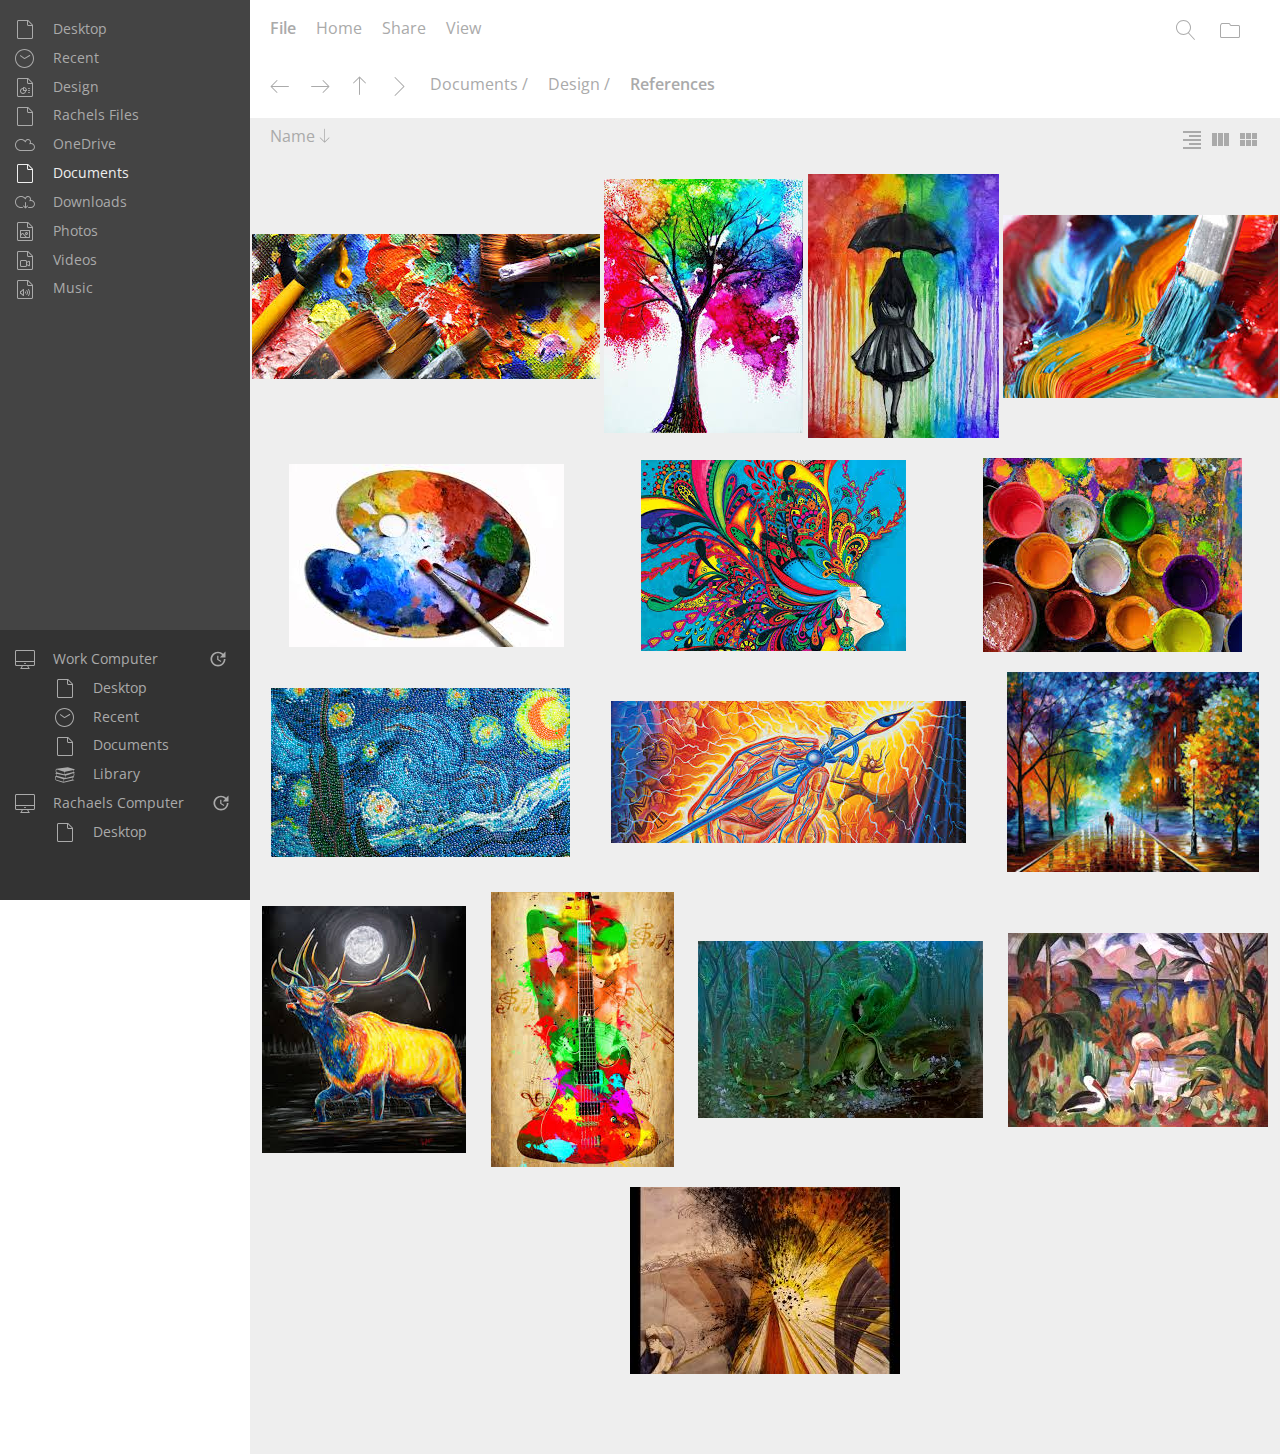
<file: DuplicateLayout/index.html>
<!doctype html>
<html lang="en">
<head>
    <meta charset="UTF-8">
    <meta name="viewport"
          content="width=device-width, user-scalable=no, initial-scale=1.0, maximum-scale=1.0, minimum-scale=1.0">

    <link rel="stylesheet" href="./css/reset.css">
    <link href="https://fonts.googleapis.com/css?family=Open+Sans:400,600,800" rel="stylesheet">
    <link rel="stylesheet" href="./css/main.css">
    <title>File Dashboard</title>
</head>
<body>

    <!--Left navigation-->
    <aside>
        <div class="left_top">
            <ul>
                <li>
                    <svg xmlns="http://www.w3.org/2000/svg" width="20" height="20" viewBox="0 0 20 20">
    <path d="M17.854 5.646l-4.5-4.5C13.26 1.052 13.133 1 13 1H3.5C2.673 1 2 1.673 2 2.5v16c0 .827.673 1.5 1.5 1.5h13c.827 0 1.5-.673 1.5-1.5V6c0-.133-.053-.26-.146-.354zM16.793 6H13.5c-.276 0-.5-.224-.5-.5V2.207L16.793 6zM17 18.5c0 .276-.224.5-.5.5h-13c-.276 0-.5-.224-.5-.5v-16c0-.276.224-.5.5-.5H12v3.5c0 .827.673 1.5 1.5 1.5H17v11.5z"/>
</svg>
                    <h4>Desktop</h4>
                </li>
                <li>
                    <svg xmlns="http://www.w3.org/2000/svg" width="20" height="20" viewBox="0 0 20 20">
    <path d="M16.218 3.782C14.424 1.988 12.038 1 9.5 1s-4.923.988-6.718 2.782C.988 5.576 0 7.962 0 10.499s.988 4.923 2.782 6.718 4.18 2.782 6.718 2.782 4.923-.988 6.718-2.782S19 13.037 19 10.499s-.988-4.923-2.782-6.717zM9.5 19C4.813 19 1 15.187 1 10.5S4.813 2 9.5 2 18 5.813 18 10.5 14.187 19 9.5 19z"/>
    <path d="M15.129 7.25c-.138-.239-.444-.321-.683-.183l-4.92 2.841-3.835-2.685c-.226-.158-.538-.103-.696.123s-.103.538.123.696l4.096 2.868.003.002.026.016.007.004.027.014.006.003.031.014.019.007.014.005.02.006.013.003.02.005.014.003.019.003.018.002.016.002.035.001.057-.003h.001c.018-.002.037-.006.055-.01l.004-.001c.017-.004.034-.009.051-.016l.007-.003c.016-.006.032-.013.047-.021l.009-.005.017-.009 5.196-3c.239-.138.321-.444.183-.683z"/>
</svg>
                    <h4>Recent</h4>
                </li>
                <li>
                    <svg xmlns="http://www.w3.org/2000/svg" width="20" height="20" viewBox="0 0 20 20">
    <path d="M17.854 5.646l-4.5-4.5C13.26 1.052 13.133 1 13 1H3.5C2.673 1 2 1.673 2 2.5v16c0 .827.673 1.5 1.5 1.5h13c.827 0 1.5-.673 1.5-1.5V6c0-.133-.053-.26-.146-.354zM16.793 6H13.5c-.276 0-.5-.224-.5-.5V2.207L16.793 6zM16.5 19h-13c-.276 0-.5-.224-.5-.5v-16c0-.276.224-.5.5-.5H12v3.5c0 .827.673 1.5 1.5 1.5H17v11.5c0 .276-.224.5-.5.5z"/>
    <path d="M14.5 14h-1c-.276 0-.5-.224-.5-.5s.224-.5.5-.5h1c.276 0 .5.224.5.5s-.224.5-.5.5zM14.5 16h-1c-.276 0-.5-.224-.5-.5s.224-.5.5-.5h1c.276 0 .5.224.5.5s-.224.5-.5.5zM8.5 10c-.276 0-.5.224-.5.5v.5c-1.654 0-3 1.346-3 3s1.346 3 3 3 3-1.346 3-3h.5c.276 0 .5-.224.5-.5 0-1.93-1.57-3.5-3.5-3.5zm.5 1.05c.978.199 1.75.972 1.95 1.95H9v-1.95zM8 16c-1.103 0-2-.897-2-2s.897-2 2-2v1.5c0 .276.224.5.5.5H10c0 1.103-.897 2-2 2zM14.5 12h-1c-.276 0-.5-.224-.5-.5s.224-.5.5-.5h1c.276 0 .5.224.5.5s-.224.5-.5.5z"/>
</svg>
                    <h4>Design</h4>
                </li>
                <li>
                    <svg xmlns="http://www.w3.org/2000/svg" width="20" height="20" viewBox="0 0 20 20">
    <path d="M17.854 5.646l-4.5-4.5C13.26 1.052 13.133 1 13 1H3.5C2.673 1 2 1.673 2 2.5v16c0 .827.673 1.5 1.5 1.5h13c.827 0 1.5-.673 1.5-1.5V6c0-.133-.053-.26-.146-.354zM16.793 6H13.5c-.276 0-.5-.224-.5-.5V2.207L16.793 6zM17 18.5c0 .276-.224.5-.5.5h-13c-.276 0-.5-.224-.5-.5v-16c0-.276.224-.5.5-.5H12v3.5c0 .827.673 1.5 1.5 1.5H17v11.5z"/>
</svg>
                    <h4>Rachels Files</h4>
                </li>
                <li>
                    <svg xmlns="http://www.w3.org/2000/svg" width="20" height="20" viewBox="0 0 20 20">
    <path d="M16.006 16H6c-3.308 0-6-2.692-6-6s2.692-6 6-6c1.602 0 3.137.643 4.26 1.775.088-.194.196-.38.325-.555C11.149 4.456 12.052 4 13 4c1.654 0 3 1.346 3 3 0 .351-.061.694-.178 1.017.061-.003.122-.004.184-.004 2.202 0 3.994 1.792 3.994 3.994s-1.792 3.994-3.994 3.994zM6 5c-2.757 0-5 2.243-5 5s2.243 5 5 5h10.006C17.657 15 19 13.657 19 12.006s-1.343-2.994-2.994-2.994c-.354 0-.699.061-1.026.18-.218.08-.462-.001-.59-.195s-.104-.45.056-.619c.357-.376.554-.865.554-1.379 0-1.103-.897-2-2-2-.642 0-1.229.297-1.61.814-.23.312-.365.678-.388 1.057-.013.212-.159.393-.363.45s-.423-.02-.545-.193c-.11-.156-.229-.307-.354-.447C8.791 5.612 7.428 4.999 6 4.999z"/>
</svg>
                    <h4>OneDrive</h4>
                </li>
                <li>
                    <svg class='documents' xmlns="http://www.w3.org/2000/svg" width="20" height="20" viewBox="0 0 20 20">
    <path d="M17.854 5.646l-4.5-4.5C13.26 1.052 13.133 1 13 1H3.5C2.673 1 2 1.673 2 2.5v16c0 .827.673 1.5 1.5 1.5h13c.827 0 1.5-.673 1.5-1.5V6c0-.133-.053-.26-.146-.354zM16.793 6H13.5c-.276 0-.5-.224-.5-.5V2.207L16.793 6zM17 18.5c0 .276-.224.5-.5.5h-13c-.276 0-.5-.224-.5-.5v-16c0-.276.224-.5.5-.5H12v3.5c0 .827.673 1.5 1.5 1.5H17v11.5z"/>
</svg>
                    <h4 class='documents'>Documents</h4>
                </li>
                <li>
                    <svg xmlns="http://www.w3.org/2000/svg" width="20" height="20" viewBox="0 0 20 20">
    <path d="M12.853 13.647c-.195-.195-.512-.195-.707 0L11 14.793V10.5c0-.276-.224-.5-.5-.5s-.5.224-.5.5v4.293l-1.146-1.146c-.195-.195-.512-.195-.707 0s-.195.512 0 .707l2 2c.098.098.226.146.354.146s.256-.049.353-.147l2-2c.195-.195.195-.512 0-.707z"/>
    <path d="M16.006 16H13.5c-.276 0-.5-.224-.5-.5s.224-.5.5-.5h2.506C17.657 15 19 13.657 19 12.006s-1.343-2.994-2.994-2.994c-.354 0-.699.061-1.026.18-.218.08-.462-.001-.59-.195s-.104-.45.056-.619c.357-.376.554-.865.554-1.379 0-1.103-.897-2-2-2-.642 0-1.229.297-1.61.814-.23.312-.365.678-.388 1.057-.013.212-.159.392-.363.45s-.423-.02-.545-.193c-.11-.156-.229-.307-.354-.447C8.791 5.612 7.428 4.999 6 4.999c-2.757 0-5 2.243-5 5s2.243 5 5 5h1.5c.276 0 .5.224.5.5s-.224.5-.5.5H6c-3.308 0-6-2.692-6-6s2.692-6 6-6c1.602 0 3.137.643 4.26 1.775.088-.194.196-.38.325-.555.564-.764 1.467-1.22 2.415-1.22 1.654 0 3 1.346 3 3 0 .351-.061.694-.178 1.017.061-.003.122-.004.184-.004 2.202 0 3.994 1.792 3.994 3.994S18.208 16 16.006 16z"/>
</svg>
                    <h4>Downloads</h4>
                </li>
                <li>
                    <svg xmlns="http://www.w3.org/2000/svg" width="20" height="20" viewBox="0 0 20 20">
    <path d="M17.854 5.646l-4.5-4.5C13.26 1.052 13.133 1 13 1H3.5C2.673 1 2 1.673 2 2.5v16c0 .827.673 1.5 1.5 1.5h13c.827 0 1.5-.673 1.5-1.5V6c0-.133-.053-.26-.146-.354zM16.793 6H13.5c-.276 0-.5-.224-.5-.5V2.207L16.793 6zM16.5 19h-13c-.276 0-.5-.224-.5-.5v-16c0-.276.224-.5.5-.5H12v3.5c0 .827.673 1.5 1.5 1.5H17v11.5c0 .276-.224.5-.5.5z"/>
    <path d="M11.5 14c-.827 0-1.5-.673-1.5-1.5s.673-1.5 1.5-1.5 1.5.673 1.5 1.5-.673 1.5-1.5 1.5zm0-2c-.276 0-.5.224-.5.5s.224.5.5.5.5-.224.5-.5-.224-.5-.5-.5z"/>
    <path d="M14.5 9h-9c-.276 0-.5.224-.5.5v7c0 .276.224.5.5.5h9c.276 0 .5-.224.5-.5v-7c0-.276-.224-.5-.5-.5zM6 14.675l1.266-1.582c.073-.091.164-.142.259-.144s.189.044.266.131L10.387 16H6v-1.325zM14 16h-2.275l-3.187-3.585c-.272-.306-.652-.476-1.039-.466s-.758.199-1.014.519L6 13.074V9.999h8v6z"/>
</svg>
                    <h4>Photos</h4>
                </li>
                <li>
                    <svg xmlns="http://www.w3.org/2000/svg" width="20" height="20" viewBox="0 0 20 20">
    <path d="M17.854 5.646l-4.5-4.5C13.26 1.052 13.133 1 13 1H3.5C2.673 1 2 1.673 2 2.5v16c0 .827.673 1.5 1.5 1.5h13c.827 0 1.5-.673 1.5-1.5V6c0-.133-.053-.26-.146-.354zM16.793 6H13.5c-.276 0-.5-.224-.5-.5V2.207L16.793 6zM16.5 19h-13c-.276 0-.5-.224-.5-.5v-16c0-.276.224-.5.5-.5H12v3.5c0 .827.673 1.5 1.5 1.5H17v11.5c0 .276-.224.5-.5.5z"/>
    <path d="M14.234 10.676c-.136 0-.272.034-.405.1L12 11.691V11.5c0-.827-.673-1.5-1.5-1.5h-4c-.827 0-1.5.673-1.5 1.5v4c0 .827.673 1.5 1.5 1.5h4c.827 0 1.5-.673 1.5-1.5v-.191l1.829.915c.133.067.269.1.405.1.227 0 .43-.093.574-.263.126-.149.192-.343.192-.561v-4c0-.47-.329-.824-.766-.824zM11 15.5c0 .276-.224.5-.5.5h-4c-.276 0-.5-.224-.5-.5v-4c0-.276.224-.5.5-.5h4c.276 0 .5.224.5.5v4zm3-.309l-1.829-.915C12.094 14.238 12 14.085 12 14v-1c0-.086.094-.238.171-.276L14 11.81v3.382z"/>
</svg>
                    <h4>Videos</h4>
                </li>
                <li>
                    <svg xmlns="http://www.w3.org/2000/svg" width="20" height="20" viewBox="0 0 20 20">
    <path d="M17.854 5.646l-4.5-4.5C13.26 1.052 13.133 1 13 1H3.5C2.673 1 2 1.673 2 2.5v16c0 .827.673 1.5 1.5 1.5h13c.827 0 1.5-.673 1.5-1.5V6c0-.133-.053-.26-.146-.354zM16.793 6H13.5c-.276 0-.5-.224-.5-.5V2.207L16.793 6zM16.5 19h-13c-.276 0-.5-.224-.5-.5v-16c0-.276.224-.5.5-.5H12v3.5c0 .827.673 1.5 1.5 1.5H17v11.5c0 .276-.224.5-.5.5z"/>
    <path d="M8.5 17.001c-.112 0-.222-.037-.312-.11L5.825 15H5.5c-.276 0-.5-.224-.5-.5v-2c0-.276.224-.5.5-.5h.325l2.363-1.891c.15-.12.356-.143.529-.06S9 10.307 9 10.5v6c0 .192-.11.367-.283.451-.069.033-.143.049-.217.049zM6 14c.114 0 .224.039.312.11L8 15.46v-3.92l-1.688 1.35c-.089.071-.199.11-.312.11v1zM11.736 16c-.119 0-.238-.042-.333-.127-.206-.184-.223-.5-.039-.706.411-.459.637-1.05.637-1.667s-.226-1.208-.637-1.667c-.184-.206-.167-.522.039-.706s.522-.167.706.039c.575.642.891 1.471.891 2.334s-.317 1.691-.892 2.334c-.099.11-.235.167-.373.167z"/>
    <path d="M13.5 17c-.105 0-.21-.033-.3-.1-.221-.166-.265-.479-.099-.7.589-.783.9-1.717.9-2.7s-.311-1.916-.899-2.7c-.166-.221-.121-.534.099-.7s.534-.121.7.099c.72.958 1.1 2.099 1.1 3.3s-.38 2.343-1.1 3.301c-.098.131-.248.2-.4.2zM10.366 14.5c-.085 0-.171-.022-.25-.067-.239-.138-.321-.444-.182-.683.044-.076.067-.16.067-.25s-.022-.173-.067-.25c-.138-.239-.057-.545.182-.683s.545-.057.683.182c.132.227.201.487.201.751s-.07.523-.201.751c-.093.16-.261.25-.433.25z"/>
</svg>
                    <h4>Music</h4>
                </li>
            </ul>
        </div>
        <div class='left_bottom'>
        <ul>
            <li>
                <svg  xmlns="http://www.w3.org/2000/svg" width="20" height="20" viewBox="0 0 20 20">
    <path d="M18.5 1h-17C.673 1 0 1.673 0 2.5v13c0 .827.673 1.5 1.5 1.5h5.191L6 18.382c-.158.317-.323.542-.409.635-.214.057-.372.252-.372.483 0 .276.224.5.5.5h8.561c.276 0 .5-.224.5-.5 0-.232-.158-.427-.372-.483-.086-.092-.25-.318-.409-.635L13.308 17h5.191c.827 0 1.5-.673 1.5-1.5v-13c0-.827-.673-1.5-1.5-1.5zm-17 1h17c.276 0 .5.224.5.5V12H1V2.5c0-.276.224-.5.5-.5zm11.606 16.829c.029.058.059.115.09.171h-6.39c.031-.056.061-.113.09-.171L7.811 17h4.382l.915 1.829zM18.5 16h-17c-.276 0-.5-.224-.5-.5V13h18v2.5c0 .276-.224.5-.5.5z"/>
    <path d="M10.5 15h-1c-.276 0-.5-.224-.5-.5s.224-.5.5-.5h1c.276 0 .5.224.5.5s-.224.5-.5.5z"/>
</svg>

                <h4>Work Computer</h4>
                <svg id="first" fill="#000000" height="24" viewBox="0 0 24 24" width="20" xmlns="http://www.w3.org/2000/svg" xmlns:xlink="http://www.w3.org/1999/xlink">
    <defs>
        <path d="M0 0h24v24H0V0z" id="a"/>
    </defs>
    <clipPath id="b">
        <use overflow="visible" xlink:href="#a"/>
    </clipPath>
    <path clip-path="url(#b)" d="M21 10.12h-6.78l2.74-2.82c-2.73-2.7-7.15-2.8-9.88-.1-2.73 2.71-2.73 7.08 0 9.79 2.73 2.71 7.15 2.71 9.88 0C18.32 15.65 19 14.08 19 12.1h2c0 1.98-.88 4.55-2.64 6.29-3.51 3.48-9.21 3.48-12.72 0-3.5-3.47-3.53-9.11-.02-12.58 3.51-3.47 9.14-3.47 12.65 0L21 3v7.12zM12.5 8v4.25l3.5 2.08-.72 1.21L11 13V8h1.5z"/>
</svg>
            </li>
            <li class='rightIndent'>
                <svg xmlns="http://www.w3.org/2000/svg" width="20" height="20" viewBox="0 0 20 20">
    <path d="M17.854 5.646l-4.5-4.5C13.26 1.052 13.133 1 13 1H3.5C2.673 1 2 1.673 2 2.5v16c0 .827.673 1.5 1.5 1.5h13c.827 0 1.5-.673 1.5-1.5V6c0-.133-.053-.26-.146-.354zM16.793 6H13.5c-.276 0-.5-.224-.5-.5V2.207L16.793 6zM17 18.5c0 .276-.224.5-.5.5h-13c-.276 0-.5-.224-.5-.5v-16c0-.276.224-.5.5-.5H12v3.5c0 .827.673 1.5 1.5 1.5H17v11.5z"/>
</svg>    
                <h4>Desktop</h4>
            </li>
            <li class='rightIndent'>
                <svg xmlns="http://www.w3.org/2000/svg" width="20" height="20" viewBox="0 0 20 20">
    <path d="M16.218 3.782C14.424 1.988 12.038 1 9.5 1s-4.923.988-6.718 2.782C.988 5.576 0 7.962 0 10.499s.988 4.923 2.782 6.718 4.18 2.782 6.718 2.782 4.923-.988 6.718-2.782S19 13.037 19 10.499s-.988-4.923-2.782-6.717zM9.5 19C4.813 19 1 15.187 1 10.5S4.813 2 9.5 2 18 5.813 18 10.5 14.187 19 9.5 19z"/>
    <path d="M15.129 7.25c-.138-.239-.444-.321-.683-.183l-4.92 2.841-3.835-2.685c-.226-.158-.538-.103-.696.123s-.103.538.123.696l4.096 2.868.003.002.026.016.007.004.027.014.006.003.031.014.019.007.014.005.02.006.013.003.02.005.014.003.019.003.018.002.016.002.035.001.057-.003h.001c.018-.002.037-.006.055-.01l.004-.001c.017-.004.034-.009.051-.016l.007-.003c.016-.006.032-.013.047-.021l.009-.005.017-.009 5.196-3c.239-.138.321-.444.183-.683z"/>
</svg>
                <h4>Recent</h4>
            </li>
            <li class='rightIndent'>
                <svg xmlns="http://www.w3.org/2000/svg" width="20" height="20" viewBox="0 0 20 20">
    <path d="M17.854 5.646l-4.5-4.5C13.26 1.052 13.133 1 13 1H3.5C2.673 1 2 1.673 2 2.5v16c0 .827.673 1.5 1.5 1.5h13c.827 0 1.5-.673 1.5-1.5V6c0-.133-.053-.26-.146-.354zM16.793 6H13.5c-.276 0-.5-.224-.5-.5V2.207L16.793 6zM17 18.5c0 .276-.224.5-.5.5h-13c-.276 0-.5-.224-.5-.5v-16c0-.276.224-.5.5-.5H12v3.5c0 .827.673 1.5 1.5 1.5H17v11.5z"/>
</svg>
                <h4>Documents</h4>
            </li>
            <li class='rightIndent'>
                <?xml version="1.0" encoding="iso-8859-1"?>
<!-- Generator: Adobe Illustrator 16.0.0, SVG Export Plug-In . SVG Version: 6.00 Build 0)  -->
<!DOCTYPE svg PUBLIC "-//W3C//DTD SVG 1.1//EN" "http://www.w3.org/Graphics/SVG/1.1/DTD/svg11.dtd">
<svg version="1.1" id="Capa_1" xmlns="http://www.w3.org/2000/svg" xmlns:xlink="http://www.w3.org/1999/xlink" x="0px" y="0px"
	 width="20" height="20" viewBox="0 0 335.08 335.079" style="enable-background:new 0 0 335.08 335.079;"
	 xml:space="preserve">
<g>
	<g>
		<path d="M311.175,115.775c-1.355-10.186-1.546-27.73,7.915-33.621c0.169-0.108,0.295-0.264,0.443-0.398
			c7.735-2.474,13.088-5.946,8.886-10.618l-114.102-34.38L29.56,62.445c0,0-21.157,3.024-19.267,35.894
			c1.026,17.89,6.637,26.676,11.544,31l-15.161,4.569c-4.208,4.672,1.144,8.145,8.88,10.615c0.147,0.138,0.271,0.293,0.443,0.401
			c9.455,5.896,9.273,23.438,7.913,33.626c-33.967,9.645-21.774,12.788-21.774,12.788l7.451,1.803
			c-5.241,4.736-10.446,13.717-9.471,30.75c1.891,32.864,19.269,35.132,19.269,35.132l120.904,39.298l182.49-44.202
			c0,0,12.197-3.148-21.779-12.794c-1.366-10.172-1.556-27.712,7.921-33.623c0.174-0.105,0.301-0.264,0.442-0.396
			c7.736-2.474,13.084-5.943,8.881-10.615l-7.932-2.395c5.29-3.19,13.236-11.527,14.481-33.183
			c0.859-14.896-3.027-23.62-7.525-28.756l15.678-3.794C332.949,128.569,345.146,125.421,311.175,115.775z M158.533,115.354
			l30.688-6.307l103.708-21.312l15.451-3.178c-4.937,9.036-4.73,21.402-3.913,29.35c0.179,1.798,0.385,3.44,0.585,4.688
			L288.14,122.8l-130.897,32.563L158.533,115.354z M26.71,147.337l15.449,3.178l99.597,20.474l8.701,1.782l0,0l0,0l26.093,5.363
			l1.287,40.01L43.303,184.673l-13.263-3.296c0.195-1.25,0.401-2.89,0.588-4.693C31.44,168.742,31.651,156.373,26.71,147.337z
			 M20.708,96.757c-0.187-8.743,1.371-15.066,4.52-18.28c2.004-2.052,4.369-2.479,5.991-2.479c0.857,0,1.474,0.119,1.516,0.119
			l79.607,25.953l39.717,12.949l-1.303,40.289L39.334,124.07l-5.88-1.647c-0.216-0.061-0.509-0.103-0.735-0.113
			C32.26,122.277,21.244,121.263,20.708,96.757z M140.579,280.866L23.28,247.98c-0.217-0.063-0.507-0.105-0.733-0.116
			c-0.467-0.031-11.488-1.044-12.021-25.544c-0.19-8.754,1.376-15.071,4.519-18.288c2.009-2.052,4.375-2.479,5.994-2.479
			c0.859,0,1.474,0.115,1.519,0.115c0,0,0.005,0,0,0l119.316,38.908L140.579,280.866z M294.284,239.459
			c0.185,1.804,0.391,3.443,0.591,4.693l-147.812,36.771l1.292-40.01l31.601-6.497l4.667,1.129l17.492-5.685l80.631-16.569
			l15.457-3.18C293.261,219.146,293.466,231.517,294.284,239.459z M302.426,185.084c-0.269,0.006-0.538,0.042-0.791,0.122
			l-11.148,3.121l-106.148,29.764l-1.298-40.289l34.826-11.359l84.327-27.501c0.011-0.005,4.436-0.988,7.684,2.315
			c3.144,3.214,4.704,9.537,4.52,18.28C313.848,184.035,302.827,185.053,302.426,185.084z"/>
	</g>
</g>
<g>
</g>
<g>
</g>
<g>
</g>
<g>
</g>
<g>
</g>
<g>
</g>
<g>
</g>
<g>
</g>
<g>
</g>
<g>
</g>
<g>
</g>
<g>
</g>
<g>
</g>
<g>
</g>
<g>
</g>
</svg>

                <h4>Library</h4>
            </li>
            
            <li>
                <svg xmlns="http://www.w3.org/2000/svg" width="20" height="20" viewBox="0 0 20 20">
    <path d="M18.5 1h-17C.673 1 0 1.673 0 2.5v13c0 .827.673 1.5 1.5 1.5h5.191L6 18.382c-.158.317-.323.542-.409.635-.214.057-.372.252-.372.483 0 .276.224.5.5.5h8.561c.276 0 .5-.224.5-.5 0-.232-.158-.427-.372-.483-.086-.092-.25-.318-.409-.635L13.308 17h5.191c.827 0 1.5-.673 1.5-1.5v-13c0-.827-.673-1.5-1.5-1.5zm-17 1h17c.276 0 .5.224.5.5V12H1V2.5c0-.276.224-.5.5-.5zm11.606 16.829c.029.058.059.115.09.171h-6.39c.031-.056.061-.113.09-.171L7.811 17h4.382l.915 1.829zM18.5 16h-17c-.276 0-.5-.224-.5-.5V13h18v2.5c0 .276-.224.5-.5.5z"/>
    <path d="M10.5 15h-1c-.276 0-.5-.224-.5-.5s.224-.5.5-.5h1c.276 0 .5.224.5.5s-.224.5-.5.5z"/>
</svg>
                <h4>Rachaels Computer</h4>
                <svg id='second'  fill="#000000" height="24" viewBox="0 0 24 24" width="20" xmlns="http://www.w3.org/2000/svg" xmlns:xlink="http://www.w3.org/1999/xlink">
    <defs>
        <path d="M0 0h24v24H0V0z" id="a"/>
    </defs>
    <clipPath id="b">
        <use overflow="visible" xlink:href="#a"/>
    </clipPath>
    <path clip-path="url(#b)" d="M21 10.12h-6.78l2.74-2.82c-2.73-2.7-7.15-2.8-9.88-.1-2.73 2.71-2.73 7.08 0 9.79 2.73 2.71 7.15 2.71 9.88 0C18.32 15.65 19 14.08 19 12.1h2c0 1.98-.88 4.55-2.64 6.29-3.51 3.48-9.21 3.48-12.72 0-3.5-3.47-3.53-9.11-.02-12.58 3.51-3.47 9.14-3.47 12.65 0L21 3v7.12zM12.5 8v4.25l3.5 2.08-.72 1.21L11 13V8h1.5z"/>
</svg>
            </li>
            <li class='rightIndent'>
                <svg xmlns="http://www.w3.org/2000/svg" width="20" height="20" viewBox="0 0 20 20">
    <path d="M17.854 5.646l-4.5-4.5C13.26 1.052 13.133 1 13 1H3.5C2.673 1 2 1.673 2 2.5v16c0 .827.673 1.5 1.5 1.5h13c.827 0 1.5-.673 1.5-1.5V6c0-.133-.053-.26-.146-.354zM16.793 6H13.5c-.276 0-.5-.224-.5-.5V2.207L16.793 6zM17 18.5c0 .276-.224.5-.5.5h-13c-.276 0-.5-.224-.5-.5v-16c0-.276.224-.5.5-.5H12v3.5c0 .827.673 1.5 1.5 1.5H17v11.5z"/>
</svg>
                <h4>Desktop</h4>
            </li>
        </ul>
    
    </div>
    </aside>
    
    <!--Main content wrapper-->
    <section class='main_section'>
        
        <header>
            <!--Main header-->
            
            <nav class = 'main_header'>
                <ul>
                    <li><a href='' class='bold'>File</a></li>
                    <li><a href=''>Home</a></li>
                    <li><a href=''>Share</a></li>
                    <li><a href=''>View</a></li>
                </ul>
                <div class='search_folder'>
                    <a href=''><svg xmlns="http://www.w3.org/2000/svg" width="20" height="20" viewBox="0 0 20 20">
    <path d="M18.869 19.162l-5.943-6.484c1.339-1.401 2.075-3.233 2.075-5.178 0-2.003-.78-3.887-2.197-5.303S9.504 0 7.501 0 3.614.78 2.198 2.197.001 5.497.001 7.5s.78 3.887 2.197 5.303S5.498 15 7.501 15c1.726 0 3.362-.579 4.688-1.645l5.943 6.483c.099.108.233.162.369.162.121 0 .242-.043.338-.131.204-.187.217-.503.031-.706zM1 7.5C1 3.916 3.916 1 7.5 1S14 3.916 14 7.5 11.084 14 7.5 14 1 11.084 1 7.5z"/>
</svg>
</a>
                    <a href=''><svg xmlns="http://www.w3.org/2000/svg" width="20" height="20" viewBox="0 0 20 20">
    <path d="M18.5 5H11c-.086 0-.238-.094-.276-.171l-.553-1.106c-.206-.413-.71-.724-1.171-.724H2c-.461 0-.965.311-1.171.724L.276 4.829C.118 5.144 0 5.647 0 6v10.5c0 .827.673 1.5 1.5 1.5h17c.827 0 1.5-.673 1.5-1.5v-10c0-.827-.673-1.5-1.5-1.5zm.5 11.5c0 .276-.224.5-.5.5h-17c-.276 0-.5-.224-.5-.5V6c0-.196.083-.548.171-.724l.553-1.106c.038-.077.191-.171.276-.171h7c.086 0 .238.094.276.171l.553 1.106c.206.413.71.724 1.171.724h7.5c.276 0 .5.224.5.5v10z"/>
</svg></a>
                </div>
            </nav>
        
        <!--Sub header-->
            <div class="sub_header">
               <ul>
                   <li><a href='#'><svg xmlns="http://www.w3.org/2000/svg" width="20" height="20" viewBox="0 0 20 20">
    <path d="M.646 10.146l6-6c.195-.195.512-.195.707 0s.195.512 0 .707L2.207 9.999H18.5c.276 0 .5.224.5.5s-.224.5-.5.5H2.207l5.146 5.146c.195.195.195.512 0 .707-.098.098-.226.146-.354.146s-.256-.049-.354-.146l-6-6c-.195-.195-.195-.512 0-.707z"/>
</svg>
</a></li>
                   <li><a href='#'><svg xmlns="http://www.w3.org/2000/svg" width="20" height="20" viewBox="0 0 20 20">
    <path d="M19.354 10.146l-6-6c-.195-.195-.512-.195-.707 0s-.195.512 0 .707l5.146 5.146H1.5c-.276 0-.5.224-.5.5s.224.5.5.5h16.293l-5.146 5.146c-.195.195-.195.512 0 .707.098.098.226.146.354.146s.256-.049.354-.146l6-6c.195-.195.195-.512 0-.707z"/>
</svg>
</a></li>
                   <li><a href='#'><svg xmlns="http://www.w3.org/2000/svg" width="20" height="20" viewBox="0 0 20 20">
    <path d="M9.146.646l-6 6c-.195.195-.195.512 0 .707s.512.195.707 0l5.146-5.146V18.5c0 .276.224.5.5.5s.5-.224.5-.5V2.207l5.146 5.146c.195.195.512.195.707 0 .098-.098.146-.226.146-.354s-.049-.256-.146-.354l-6-6C9.657.45 9.34.45 9.145.645z"/>
</svg>
</a></li>
                   <li><a href='#'><svg xmlns="http://www.w3.org/2000/svg" width="20" height="20" viewBox="0 0 20 20">
    <path d="M5 20c-.128 0-.256-.049-.354-.146-.195-.195-.195-.512 0-.707l8.646-8.646-8.646-8.646c-.195-.195-.195-.512 0-.707s.512-.195.707 0l9 9c.195.195.195.512 0 .707l-9 9c-.098.098-.226.146-.354.146z"/>
</svg>
</a></li>
                   <li>Documents /</li>
                   <li>Design /</li>
                   <li class="bold">References</li>
               </ul>
            </div>
            
        </header>
        <!--Main product section-->
        <section class="product_wrapper">
            <nav class="sortAndView">
                <div class ="name">
                    <p>Name</p>
                    <svg xmlns="http://www.w3.org/2000/svg" width="20" height="15" viewBox="0 0 20 20">
        <path d="M9.854 19.354l6-6c.195-.195.195-.512 0-.707s-.512-.195-.707 0l-5.146 5.146V1.5c0-.276-.224-.5-.5-.5s-.5.224-.5.5v16.293l-5.146-5.146c-.195-.195-.512-.195-.707 0-.098.098-.146.226-.146.354s.049.256.146.354l6 6c.195.195.512.195.707 0z"/>
    </svg>

                </div>
                <div class="options">
                    <svg fill="#000000" height="24" viewBox="0 0 24 24" width="24" xmlns="http://www.w3.org/2000/svg">
    <path d="M3 21h18v-2H3v2zm6-4h12v-2H9v2zm-6-4h18v-2H3v2zm6-4h12V7H9v2zM3 3v2h18V3H3z"/>
    <path d="M0 0h24v24H0z" fill="none"/>
</svg>
                    <svg fill="#000000" height="24" viewBox="0 0 24 24" width="24" xmlns="http://www.w3.org/2000/svg">
    <path d="M10 18h5V5h-5v13zm-6 0h5V5H4v13zM16 5v13h5V5h-5z"/>
    <path d="M0 0h24v24H0z" fill="none"/>
</svg>               
                    <svg fill="#000000" height="24" viewBox="0 0 24 24" width="24" xmlns="http://www.w3.org/2000/svg">
    <path d="M4 11h5V5H4v6zm0 7h5v-6H4v6zm6 0h5v-6h-5v6zm6 0h5v-6h-5v6zm-6-7h5V5h-5v6zm6-6v6h5V5h-5z"/>
    <path d="M0 0h24v24H0z" fill="none"/>
</svg>
                </div>
            </nav>
            <div class="products">
                <img src="img/Image1.jpg" alt="">
                <img src="img/Image2.jpg" alt="">
                <img src="img/Image3.jpg" alt="">
                <img src="img/Image4.jpg" alt="">
                <img src="img/Image5.jpg" alt="">
                <img src="img/Image6.jpg" alt="">
                <img src="img/Image7.jpg" alt="">
                <img src="img/Image8.jpg" alt="">
                <img src="img/Image9.jpg" alt="">
                <img src="img/Image10.jpg" alt="">
                <img src="img/Image11.jpg" alt="">
                <img src="img/Image12.jpg" alt="">
                <img src="img/Image13.jpg" alt="">
                <img src="img/Image14.jpg" alt="">
                <img src="img/Image15.jpg" alt="">
            </div>
        </section>
    </section>


</body>
</html>
</file>
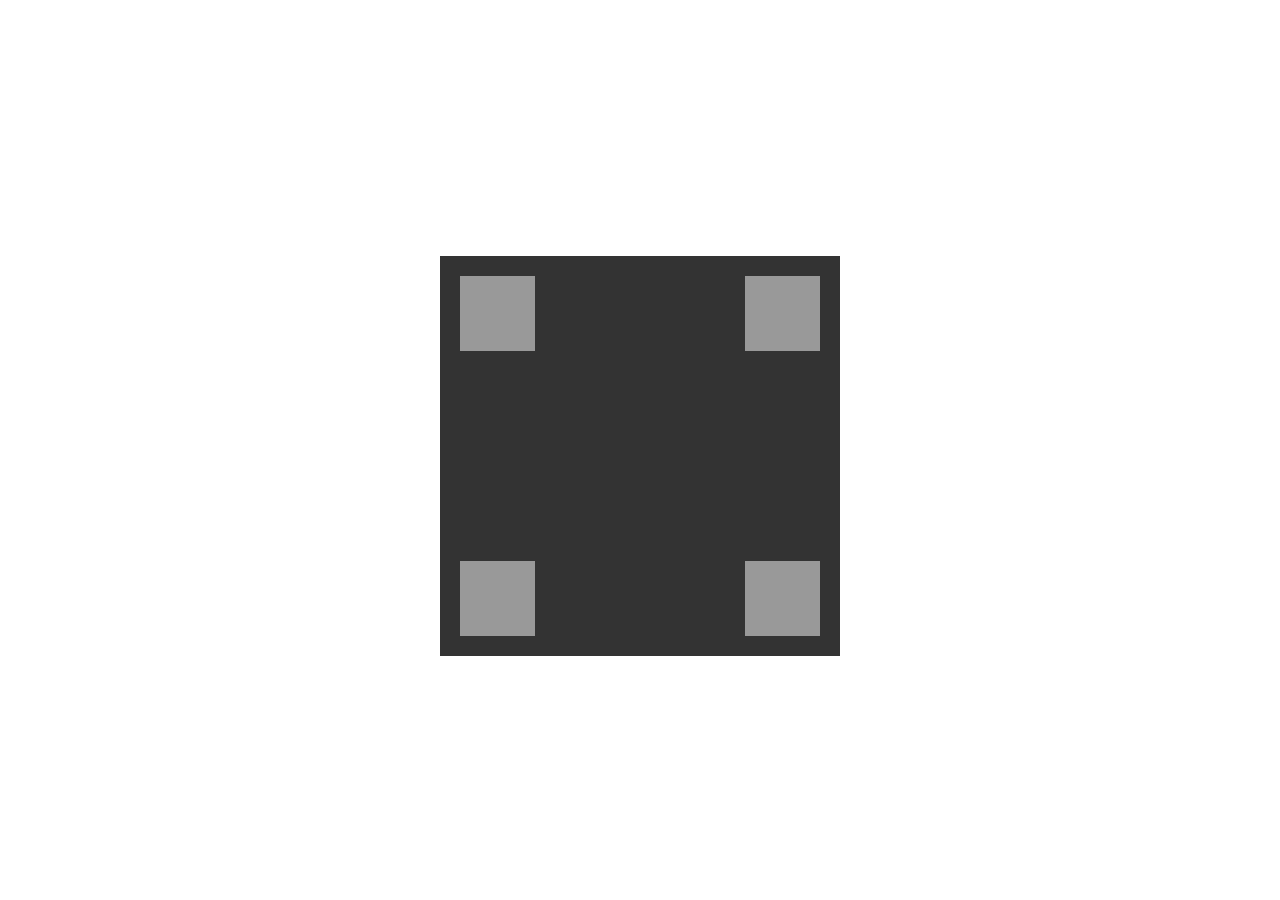
<file: html_day_two/index.html>
<!doctype html>
<html lang="en">
<head>
    <meta charset="UTF-8">
    <meta name="viewport"
          content="width=device-width, user-scalable=no, initial-scale=1.0, maximum-scale=1.0, minimum-scale=1.0">
    <meta http-equiv="X-UA-Compatible" content="ie=edge">
    <title>Document</title>

    <link rel="stylesheet" href="./reset.css">

    <link rel="stylesheet" href="./main.css">

</head>
<body>

<section class="gray_box">
    <div class="box"></div>
    <div class="box"></div>
    <div class="box"></div>
    <div class="box"></div>
</section>


</body>
</html>
</file>
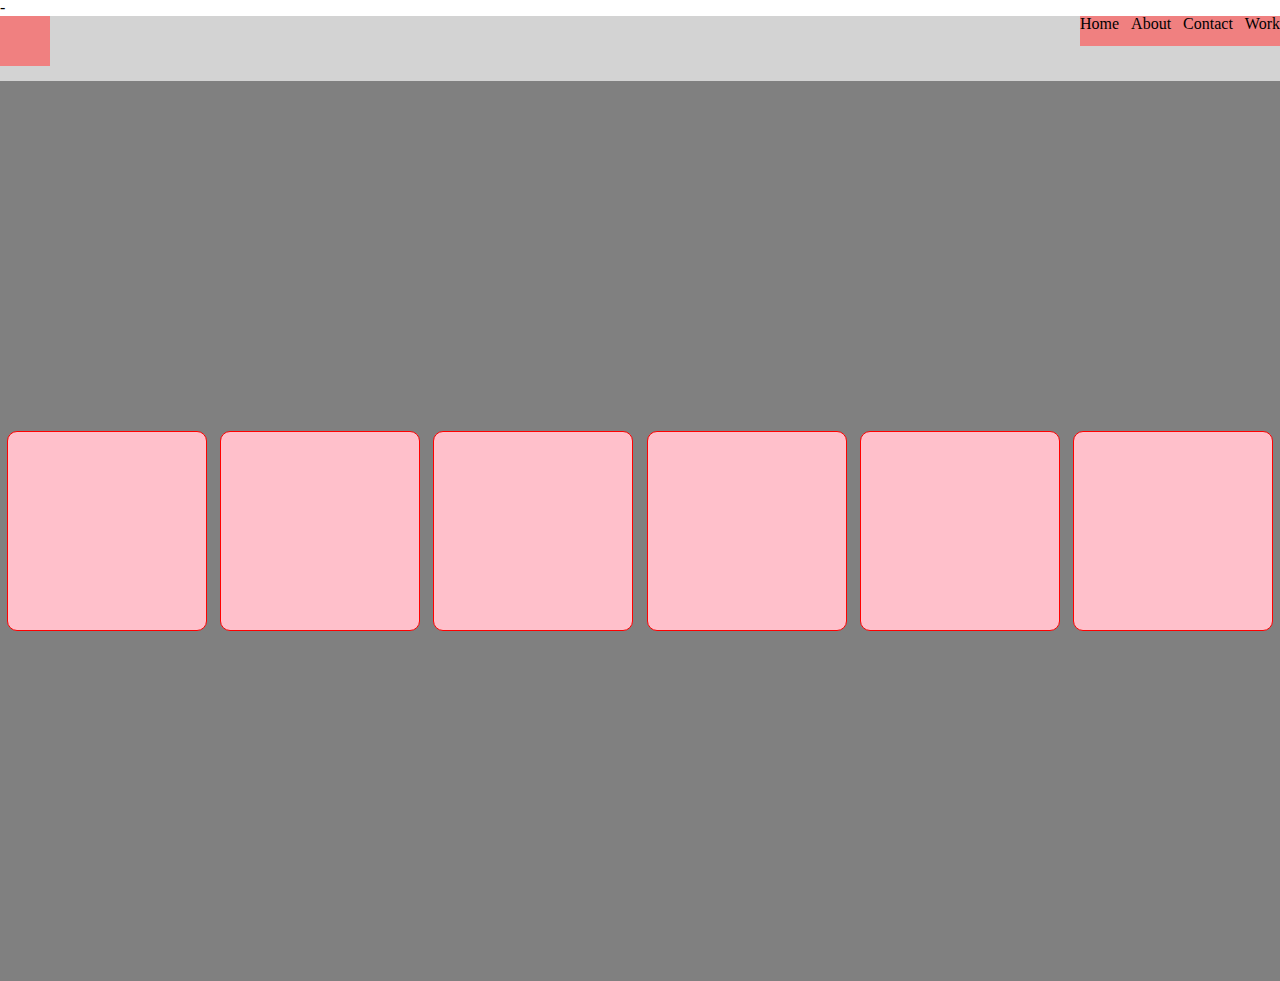
<file: Practice/index.html>
-<!DOCTYPE html>
<html lang="en">
    <head>
        <title></title>
        <meta charset="UTF-8">
        <meta name="viewport" content="width=device-width, initial-scale=1">
        <link href="reset.css" rel="stylesheet">
        <link href="main.css" rel="stylesheet">
    </head>
    <body>
        <header class="main_header">
            <div class="logo"></div>
            <nav>
                <ul>
                    
                <li>Home</li>
                <li>About</li>
                <li>Contact</li>
                <li>Work</li>
            
                </ul>
            </nav>
        
        </header>
        
        <section class='main_content'>
            
            <div class="box"></div>
            <div class="box"></div>
            <div class="box"></div>
            <div class="box"></div>
            <div class="box"></div>
            <div class="box"></div>
            
            
        </section>
        
    </body>
</html>
</file>
<file: DuplicateLayout/css/main.css>
body{
    width: 100wv;
    color: #aaa;
    font-family: "Open Sans";
    display: flex;
}

a, svg{
    color: #aaa;
    fill: currentcolor;
    text-decoration: none;
}

/*  SIDEBAR  ------------*/

aside li  {
    display: flex;
    align-items: center;
}

aside{
    position: fixed;
    width: 250px;
    height: 100vh;
    line-height: 2;
    font-size: 0.9em;
    background-color: #333;
}

.left_top{
    background-color:#444;
    height: 70%;
    padding-top: 15px;
    padding-left: 15px;
    display: flex;
    
}

.left_top h4, .left_bottom h4 {
    padding-left: 18px;
}

.documents{
    color: #eee;
}

.left_bottom{
    background-color: #333;
    height: 30%;
    padding-top: 15px;
    padding-left: 15px;
}

.rightIndent {
    padding-left: 40px;
}

#first{
    margin-left: 50px;
}

#second{
    margin-left: 27px;
}

/*  HEADERS ------------------*/

.main_section{
    margin-left: 250px;
}

.product_wrapper{
    background: #eee;
    display: flex;
    flex-direction: column;
}

header{
    display: flex;
    flex-direction: column;
    width: 100%;    
}

.bold{
    font-weight: 600;
}

.main_header {
    display: flex;
    justify-content: space-between;
    padding-top: 20px;
}

.main_header ul{
    display: flex;
}

.main_header ul li{
    padding-left: 20px;
    padding-bottom: 40px;
}

.search_folder{
    padding-right: 20px;
}

.search_folder a{
    padding-right: 20px;
}

.sub_header ul{
    display: flex;
}

.sub_header ul li{
    padding-left: 20px;
    padding-bottom: 20px;
}

/* MAIN PRODUCT SECTION --------*/

.sortAndView{
    display:flex;
    justify-content: space-between
}

.name{
    display: flex;
    padding-left: 20px;
    padding-top: 10px;
}

.options{
    padding-right: 20px;
    padding-top: 10px;
}

img{
    padding-top: 20px;
}

.product_wrapper{
    width: 100%;
    
}

.products{
    background: #eee;
    display: flex;
    flex-wrap: wrap;
    width: 100%;
    align-items: center;
    justify-content: space-around;
    padding-bottom: 80px;
}
</file>
<file: html_day_two/main.css>
.gray_box {
    width:400px;
    height:400px;
    margin: 20% auto 0 auto;
    background: #333;
    position: relative;
}

.box {
    width:75px;
    height:75px;
    background: #999;
    position: absolute;
}

.box:nth-child(1) {
    top:20px;
    left:20px;
}

.box:nth-child(2) {
    top:20px;
    right:20px;
}

.box:nth-child(3) {
    bottom:20px;
    right:20px;
}
.box:nth-child(4) {
    bottom:20px;
    left:20px;
}
</file>
<file: Practice/main.css>
.main_header{
    width: 100%;
    height: 65px;
    background: lightgray;
    display: flex;
    justify-content: space-between;
}

.logo{
    width: 50px;
    height: 50px;
    background: lightcoral;
}

nav{
    width: 200px;
    height: 30px;
    background: lightcoral;
}

ul{
    display: flex;
    justify-content: space-between;
    align-items: center;
}

.main_content{
    width: 100%;
    height: 100vh;
    background: gray;
    display: flex;
    flex-wrap:wrap;
    justify-content: space-around;
    align-items: center;
    
}

.box{
    width: 200px;
    height: 200px;
    background: pink;
    border-radius: 10px;
    border: 1px solid red; 
}
</file>
